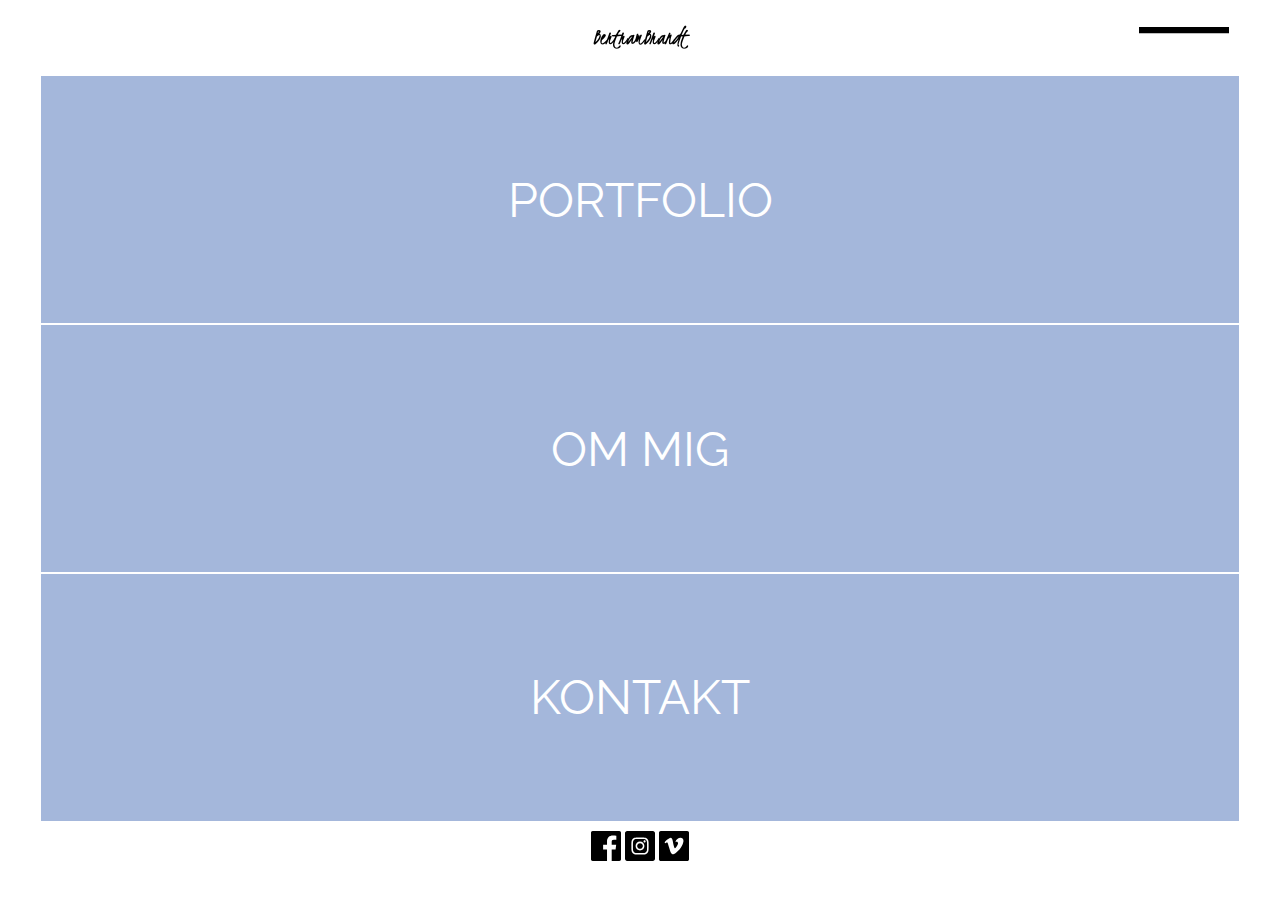
<file: index.html>
<!DOCTYPE html>
<html lang="da">

<head>
    <meta charset="utf-8">
    <meta name="viewport" content="width=device-width, initial-scale=1.0">
    <title>Forside</title>
    <link rel="stylesheet" href="style.css">
    <link href="https://fonts.googleapis.com/css?family=Lusitana:400,700|Raleway:500,500i,600,700,800,900&display=swap" rel="stylesheet">



</head>

<body>
    <header id="myheader">
        <div>
            <a href="index.html">
                <img src="billeder/signature.png" alt="logo signature" class="logo">
            </a>
        </div>
        <div id="menuknap_container">
            <div id="menuikon" class="hidden">
                <nav class="menu_background">
                    <a href="portfolio.html">Portfolio</a>
                    <a href="about.html">About</a>
                    <a href="contact.html">Contact</a>
                </nav>
            </div>
        </div>
    </header>



    <section id="forside">
        <div class="menu">
            <div class="sprite">
                <a class="portfolio" href="portfolio.html">
                    <div class="txt">
                        <h1>Portfolio</h1>
                    </div>
                </a>
                <a class="about" href="about.html">
                    <div class="txt">
                        <h1>Om mig</h1>
                    </div>
                </a>
                <a class="contact" href="contact.html">
                    <div class="txt">
                        <h1>Kontakt</h1>
                    </div>
                </a>
            </div>
        </div>

    </section>
    <footer id="footer">
        <div class="social_icons">
            <img src="billeder/facebook.svg" alt="facebook" class="facebook">
            <img src="billeder/instagram.svg" alt="instagram" class="instagram">
            <img src="billeder/vimeo.svg" alt="vimeo" class="vimeo">
        </div>
    </footer>
    <script src="script.js"></script>
</body>

</html>
</file>
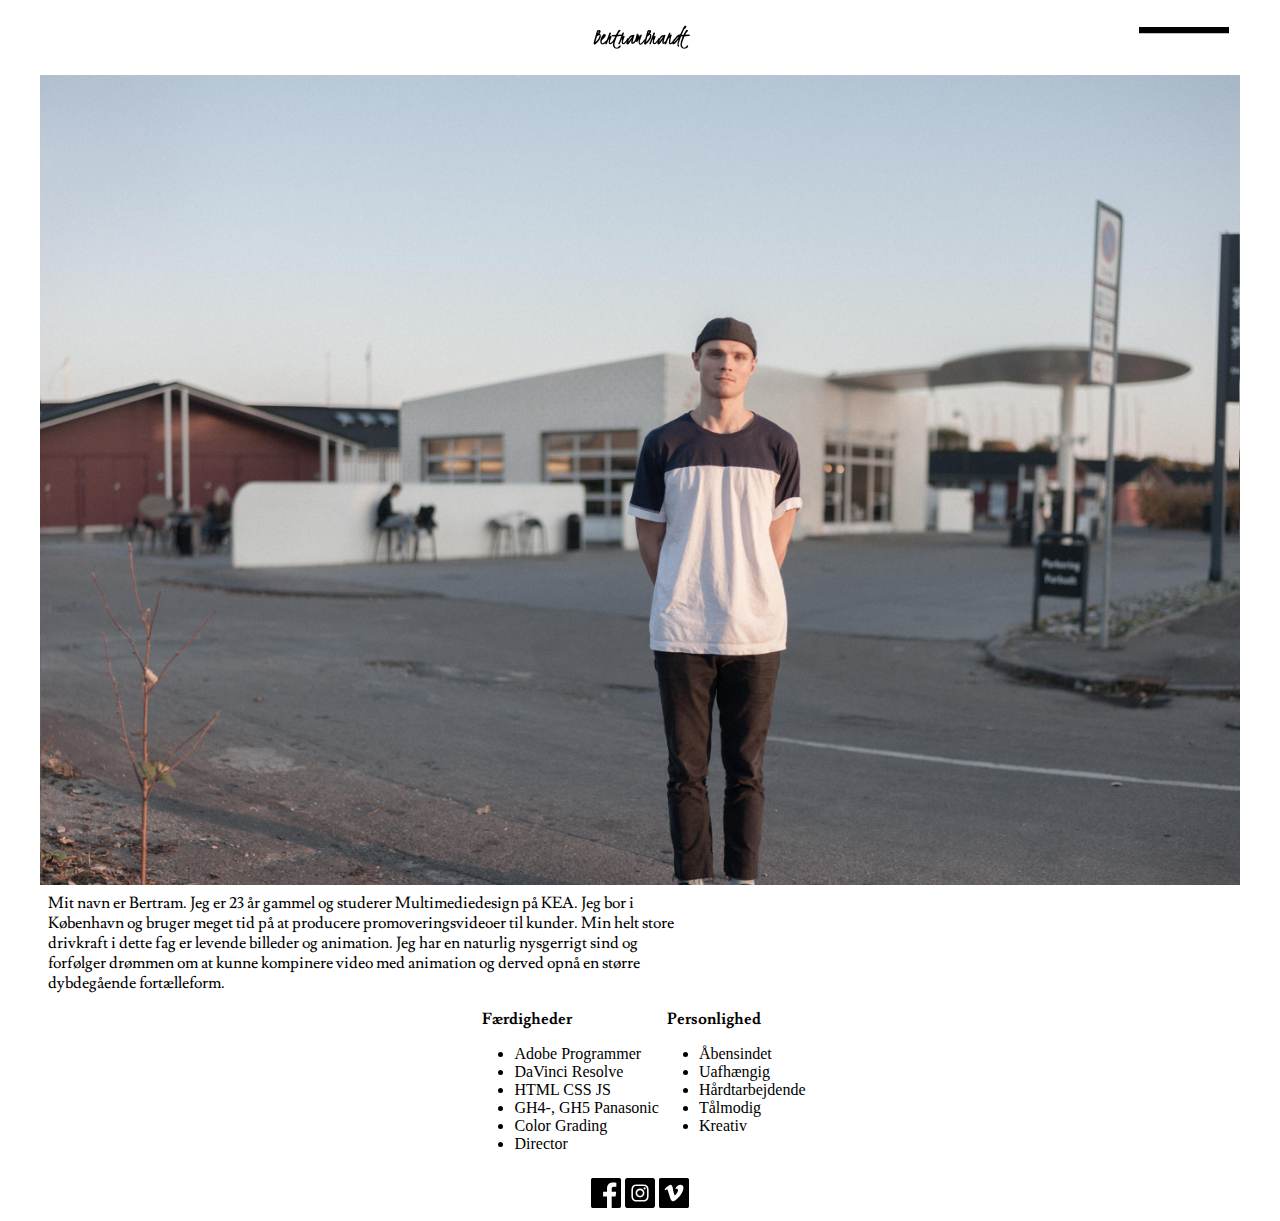
<file: about.html>
<!DOCTYPE html>
<html lang="da">

<head>
    <meta charset="utf-8">
    <meta name="viewport" content="width=device-width, initial-scale=1.0">
    <title>About</title>
    <link rel="stylesheet" href="style.css">

    <link href="https://fonts.googleapis.com/css?family=Lusitana:400,700|Raleway:500,500i,600,700,800,900&display=swap" rel="stylesheet">


</head>

<body>
    <header>
        <div class="myheader">
            <div>
                <a href="index.html">
                    <img src="billeder/signature.png" alt="logo signature" class="logo">
                </a>
            </div>
            <div id="menuknap_container">
                <div id="menuikon" class="hidden">
                    <nav class="menu_background">
                        <a href="portfolio.html">Portfolio</a>
                        <a href="about.html">About</a>
                        <a href="contact.html">Contact</a>
                    </nav>
                </div>
            </div>
        </div>
    </header>



    <section id="about">
        <div id="splash"></div>
        <div id="sectionwrapper">
            <div class="text">
                <p>
                    Mit navn er Bertram. Jeg er 23 år gammel og studerer Multimediedesign på KEA. Jeg bor i København og bruger meget tid på at producere promoveringsvideoer til kunder.
                    Min helt store drivkraft i dette fag er levende billeder og animation. Jeg har en naturlig nysgerrigt sind og forfølger drømmen om at kunne kompinere video med animation og derved opnå en større dybdegående fortælleform.
                </p>
            </div>
            <div id="bullets_container">
                <div class="bullets">
                    <p><b>Færdigheder</b></p>
                    <ul>
                        <li>Adobe Programmer</li>
                        <li>DaVinci Resolve</li>
                        <li>HTML CSS JS</li>
                        <li>GH4-, GH5 Panasonic</li>
                        <li>Color Grading</li>
                        <li>Director</li>
                    </ul>
                </div>
                <div class="bullets">
                    <p><b>Personlighed</b></p>
                    <ul>
                        <li>Åbensindet</li>
                        <li>Uafhængig</li>
                        <li>Hårdtarbejdende</li>
                        <li>Tålmodig</li>
                        <li>Kreativ</li>
                    </ul>
                </div>
            </div>
        </div>




        <footer id="footer">
            <div class="social_icons">
                <img src="billeder/facebook.svg" alt="facebook" class="facebook">
                <img src="billeder/instagram.svg" alt="instagram" class="instagram">
                <img src="billeder/vimeo.svg" alt="vimeo" class="vimeo">
            </div>
        </footer>
    </section>

    <script src="script.js"></script>
</body>

</html>
</file>
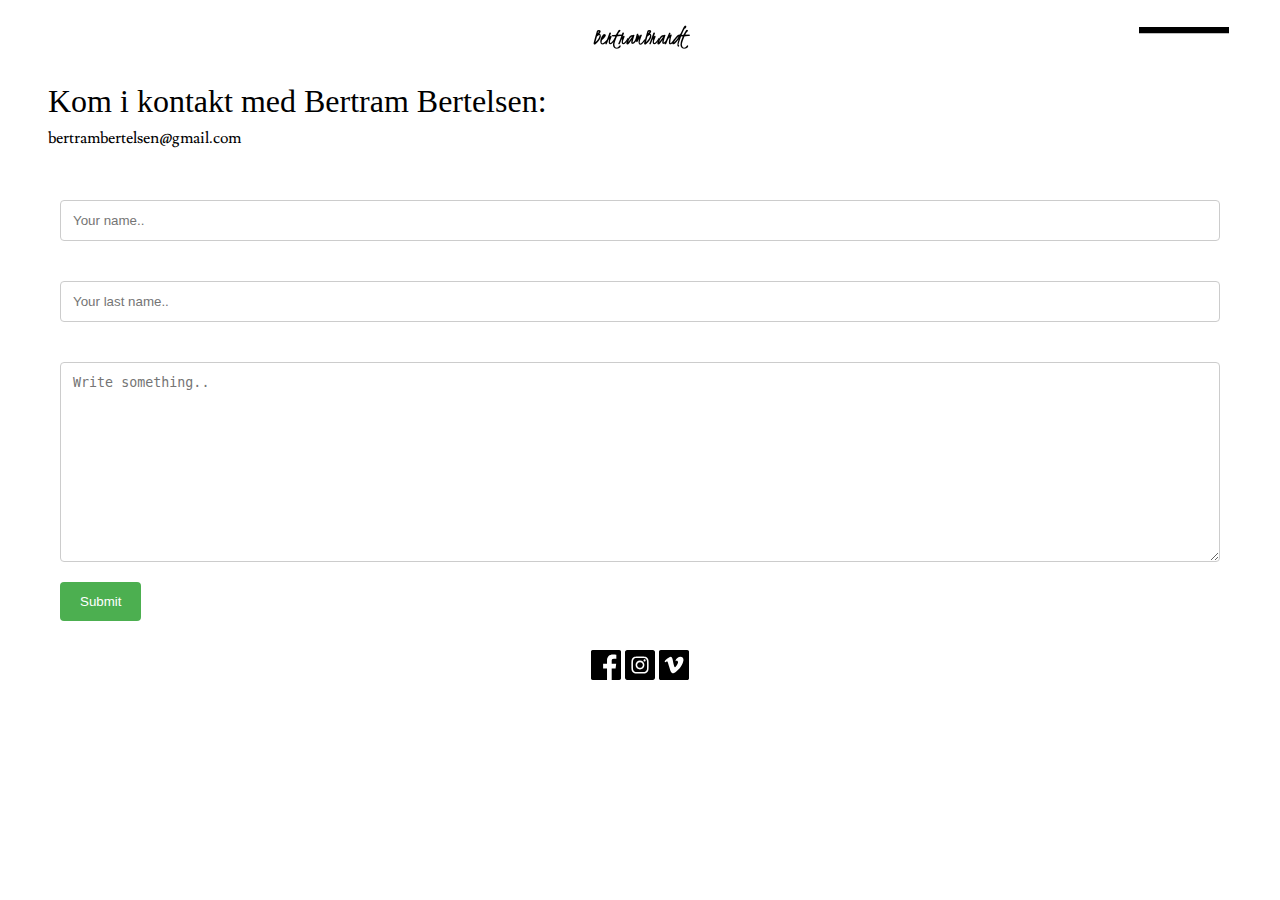
<file: contact.html>
<!DOCTYPE html>
<html lang="da">

<head>
    <meta charset="utf-8">
    <meta name="viewport" content="width=device-width, initial-scale=1.0">
    <title>About</title>
    <link rel="stylesheet" href="style.css">

    <link href="https://fonts.googleapis.com/css?family=Lusitana:400,700|Raleway:500,500i,600,700,800,900&display=swap" rel="stylesheet">



</head>

<body>
    <header id="myheader">
        <div>
            <a href="index.html">
                <img src="billeder/signature.png" alt="logo signature" class="logo">
            </a>
        </div>
        <div id="menuknap_container">
            <div id="menuikon" class="hidden">
                <nav class="menu_background">
                    <a href="portfolio.html">Portfolio</a>
                    <a href="about.html">About</a>
                    <a href="contact.html">Contact</a>
                </nav>
            </div>
        </div>
    </header>



    <section id="contact">
        <div id="sectionwrapper">
            <div class="container">
                <h2 class="connect">Kom i kontakt med Bertram Bertelsen:</h2>
                <p class="select_one">bertrambertelsen@gmail.com</p>
            </div>

            <div class="letterform_container">
                <form action="/action_page.php">
                    <label for="fname">Fornavn</label>
                    <input type="text" id="fname" name="firstname" placeholder="Your name..">

                    <label for="lname">Efternavn</label>
                    <input type="text" id="lname" name="lastname" placeholder="Your last name..">

                    <label for="subject">Emne</label>
                    <textarea id="subject" name="subject" placeholder="Write something.." style="height:200px"></textarea>

                    <input type="submit" value="Submit">
                </form>
            </div>
        </div>
    </section>
    <footer id="footer">
        <div class="social_icons">
            <img src="billeder/facebook.svg" alt="facebook" class="facebook">
            <img src="billeder/instagram.svg" alt="instagram" class="instagram">
            <img src="billeder/vimeo.svg" alt="vimeo" class="vimeo">
        </div>
    </footer>

    <script src="script.js"></script>
</body>

</html>
</file>
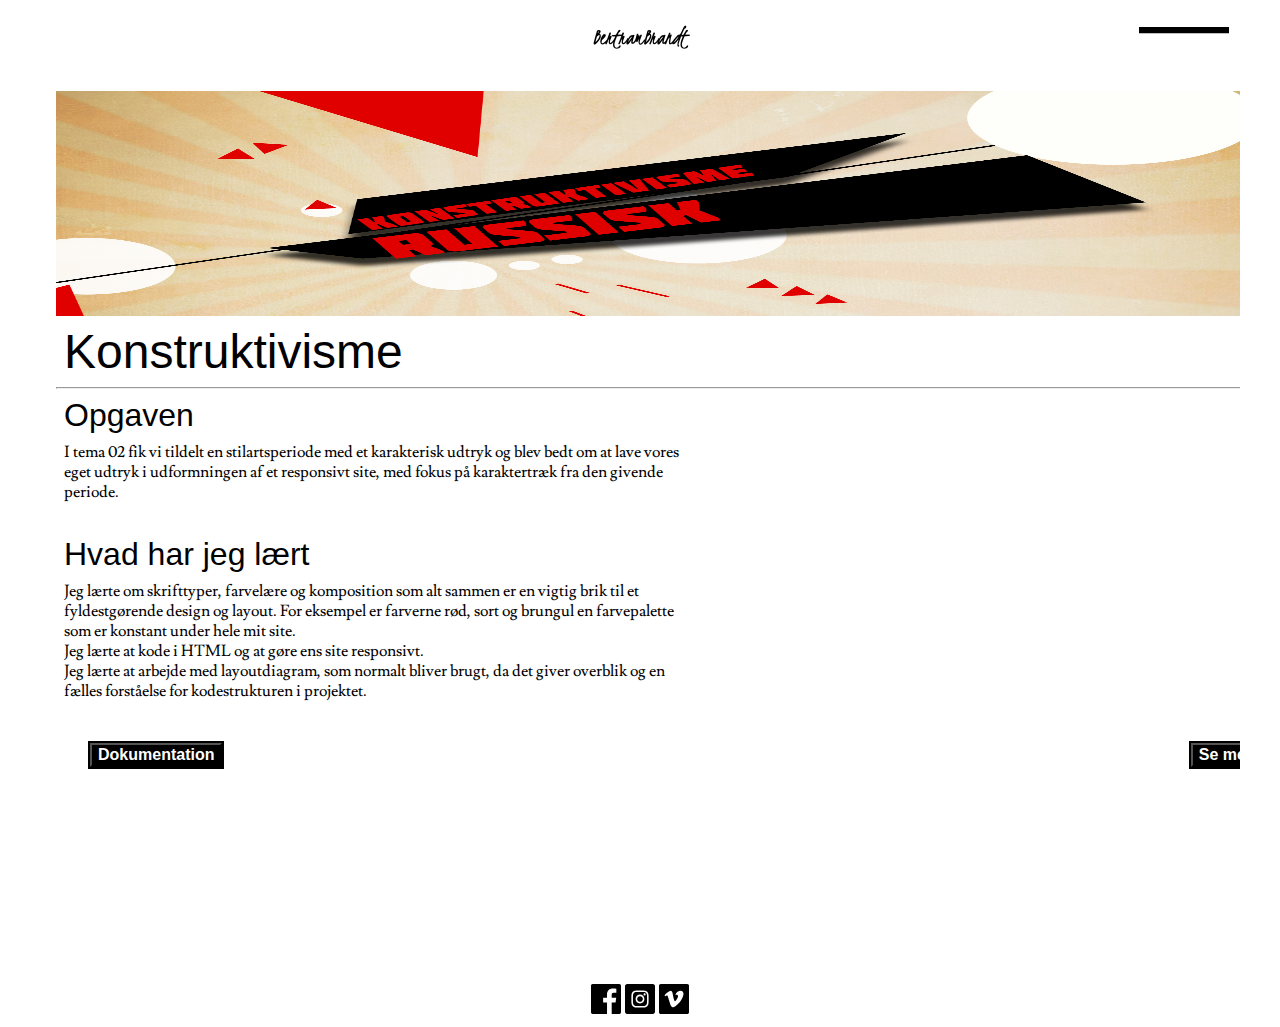
<file: portfolio.html>
<!DOCTYPE html>
<html lang="da">

<head>
    <meta charset="utf-8">
    <meta name="viewport" content="width=device-width, initial-scale=1.0">
    <title>Portfolio</title>
    <link rel="stylesheet" href="style.css">

    <link href="https://fonts.googleapis.com/css?family=Lusitana:400,700|Raleway:500,500i,600,700,800,900&display=swap" rel="stylesheet">



</head>

<body>
    <header id="myheader">
        <div>
            <a href="index.html">
                <img src="billeder/signature.png" alt="logo signature" class="logo">
            </a>
        </div>
        <div id="menuknap_container">
            <div id="menuikon" class="hidden">
                <nav class="menu_background">
                    <a href="portfolio.html">Portfolio</a>
                    <a href="about.html">About</a>
                    <a href="contact.html">Contact</a>
                </nav>
            </div>
        </div>
    </header>



    <section id="portfolio">


        <div class="slider">
            <section id="konstruktivisme">
                <a href="#app" class="slide right">&#10095;</a>
                <div class="indhold">
                    <div class="billede">
                        <img src="billeder/russisk_konstruktivisme.jpg" alt="russisk Konstruktivisme splashbillede">
                    </div>
                    <h1>Konstruktivisme</h1>
                    <hr>
                    <div class="txt">
                        <h2>Opgaven</h2>
                        <p>I tema 02 fik vi tildelt en stilartsperiode med et karakterisk udtryk og blev bedt om at lave vores eget udtryk i udformningen af et responsivt site, med fokus på karaktertræk fra den givende periode.</p><br>
                        <h2>Hvad har jeg lært</h2>
                        <p>Jeg lærte om skrifttyper, farvelære og komposition som alt sammen er en vigtig brik til et fyldestgørende design og layout.
                            For eksempel er farverne rød, sort og brungul en farvepalette som er konstant under hele mit site.<br>
                            Jeg lærte at kode i HTML og at gøre ens site responsivt.<br>
                            Jeg lærte at arbejde med layoutdiagram, som normalt bliver brugt, da det giver overblik og en fælles forståelse for kodestrukturen i projektet.
                        </p>
                    </div>
                    <div class="buttons">
                        <div class="button_01">
                            <button>Dokumentation</button>
                        </div>
                        <div class="button_02">
                            <a href="http://bebb.dk/kea/02_web/04_responsive/02_04_02_responsive_v2/index.html" target="_blank"><button>Se mere</button></a>
                        </div>
                    </div>
                </div>

            </section>

            <section id="app">
                <a href="#rick" class="slide right">&#10095;</a>
                <a href="#konstruktivisme" class="slide left">&#10094;</a>
                <div class="indhold">
                    <div class="billede">
                        <img src="billeder/kea_community.jpg" alt="kea community app">
                    </div>
                    <h1>KEA App</h1>
                    <div class="txt">
                        <h2>Opgaven</h2>
                        <p>I tema 03 havde vi til opgave at lave en prototype app, der skulle forbedre det sociale samvær imellem studerende på KEA. Der skulle være særligt fokus på UX, som er med til at forbedre brugerens indtryk, hvis det bliver brugt korrekt. <br>
                            En vigtig del af opgaven var at anvende den populære femfaseproces, Design Sprint. Udviklet af Jake Knapp.
                        </p>
                        <h2>Hvad har jeg lært</h2>
                        <p>Jeg har tilegnet med en større forståelse for gruppedynamik og samarbejdet imellem dine medarbejdere/medstuderende. Derudover har jeg fået en forståelse for hvad Design Sprint indebære og dens styrker samt svagheder.<br>
                            Design Sprint er utrolig tidsbegrænset, så der kræves meget af hinanden under hele processen og det var nok et af de problemer vi endte med at have til sidst i fasen. Vi havde simpelthen ikke nok tid og havde af den grund heller ikke prioriteret ordentligt.<br>
                            Jeg lærte at benytte Adobe XD som et prototype program.
                        </p>
                    </div>
                </div>
                <div class="buttons">
                    <div class="button_01">
                        <button>Dokumentation</button>
                    </div>
                    <div class="button_02">
                        <button>Se mere</button>
                    </div>
                </div>
            </section>
            <section id="rick">
                <a href="#billeddeling" class="slide right">&#10095;</a>
                <a href="#app" class="slide left">&#10094;</a>
                <div class="indhold">
                    <div class="billede">
                        <img src="billeder/rick_morty.png" alt="rick and morty">
                    </div>
                    <h1>Rick and Morty</h1>
                    <div class="txt">
                        <h2>Opgaven</h2>
                        <p>Tema 04 handlede i høj grad om at forstå brugen af CSS og Javascript. Vi skulle kode et spil med et fuldendt design, hvor karakterdesign, UI elementer og layout skulle passe sammen.<br>
                            Javascript skulle bygges op udfra et aktivitetsdiagram og state machine diagram</p>
                        <h2>Hvad har jeg lært</h2>
                        <p>Jeg har fået en forståelse for hvordan ens stil kan udforme sig i karakterdesign og baggrundslayout. Specielt hvor vigtigt det er for det endelige resultat.<br>
                            Jeg har eksempelvis i mit spil gjort brug af flatdesign med utraditionelle proportioner i forhold til den menneskelige krop. Øret sidder for eksempel nedenunder øjenhøjden og øjnene er ekstraordinærer store.
                        </p>
                    </div>
                </div>
                <div class="buttons">
                    <div class="button_01">
                        <button>Dokumentation</button>
                    </div>
                    <div class="button_02">
                        <button>Se mere</button>
                    </div>
                </div>
            </section>

            <section id="billeddeling">
                <a href="#keramik" class="slide right">&#10095;</a>
                <a href="#rick" class="slide left">&#10094;</a>
                <div class="indhold">
                    <div class="billede">
                        <img src="billeder/sex_samfund.png" alt="sex og samfund billede">
                    </div>
                    <h1>Billeddeling</h1>
                    <div class="txt">
                        <h2>Opgaven</h2>
                        <p>I dette projekt fik vi til opgavem, at kode et spil, der skulle sætte intim billeddeling i fokus blandt unge mellem 10-13 årige. Vi skulle formidle et budskab om at hævnporno ikke er i orden.
                        </p>
                        <h2>Hvad har jeg lært</h2>
                        <p>Vi finde en person i aldergruppen 10-13 år og afprøve vores hypotetiske ideer og tanker overfor interviewpersonen. Hertil lærte jeg, at ens spørgsmål i starten kun er til for, at løsne stemningen og få interviewpersonen til at føle sig godt tilpas. <br>
                            Derudover vil der uden tvivl være forskel på dreng og pige, og det skal der også tages hensyn til. <br>
                            Til sidst, så var det jo et kvalitativt interview. Vi kan altså ikke drage nogle generelle konklusioner. Der er kun tale om én persons holdning.
                        </p>
                    </div>
                </div>
                <div class="buttons">
                    <div class="button_01">
                        <button>Dokumentation</button>
                    </div>
                    <div class="button_02">
                        <button>Se mere</button>
                    </div>
                </div>
            </section>
            <section id="keramik">
                <a href="#billeddeling" class="slide left">&#10094;</a>
                <div class="indhold">
                    <div class="billede">
                        <img src="billeder/christian_bruun.png" alt="christian bruun billede"></div>
                    <h1>Bruun Keramik</h1>
                    <div class="txt">
                        <h2>Opgaven</h2>
                        <p>I tema 05 fik vi til opgave at tage kontakt til et firma som til dels solgte en ydelse eller et produkt. Det var vigtigt at personens hjemmeside og visuelle udtryk ikke var perfekt, så vi som profesionelle multimediedesigner kunne arbejde frem til et bedre produkt. Vi skulle producere en kort video samt en kodet hjemmeside med en ny struktur.
                        </p>
                        <h2>Hvad har jeg lært</h2>
                        <p>Et at de helt store læringer jeg tilegnede mig under dette tema, var produceringen af en promoveringsvideo. At bruge et storyboard når man stod på location og det gjaldt om at få skudt alt materiale i hus. Samtidig med det fik jeg et kendskab til kundekontakt og lærte om hvordan man forholdte sig professionelt.
                        </p>
                    </div>
                </div>
                <div class="buttons">
                    <div class="button_01">
                        <button>Dokumentation</button>
                    </div>
                    <div class="button_02">
                        <button>Se mere</button>
                    </div>
                </div>
            </section>
        </div>
    </section>





    <footer id="footer">
        <div class="social_icons">
            <img src="billeder/facebook.svg" alt="facebook" class="facebook">
            <img src="billeder/instagram.svg" alt="instagram" class="instagram">
            <img src="billeder/vimeo.svg" alt="vimeo" class="vimeo">
        </div>
    </footer>
    <script src="script.js"></script>
</body>

</html>
</file>
<file: style.css>
body {
    margin: 0;
}

* {
    box-sizing: border-box;
}

img {
    width: 100%;
}

section {
    max-width: 1200px;
    margin: 0 auto;
}

h1 {
    font-size: 3rem;
    margin: 0.5rem;
    font-weight: 400;
}

h2 {
    font-size: 2rem;
    margin: 0.5rem;
    font-weight: 200;
}

h3 {
    font-size: 2rem;
    margin: 0.5rem;
}

p {
    font-size: 1rem;
    margin: 0.5rem;
    max-width: 70ch;
}

h1,
h2,
h3,
    {
    font-family: 'Raleway', sans-serif;
}

p {
    font-family: 'Lusitana', serif;
}

.hidden {
    visibility: hidden;
}

#menuknap_container {
    position: fixed;
    display: flex;
    background-image: url(billeder/burger1.svg);
    background-size: cover;
    top: 3vh;
    right: 4vw;
    z-index: 13;
}

#menuikon {
    position: relative;
    display: inline-block;
    height: 3vh;
    width: 7vw;
}

.menu_background {
    background-color: white;
    opacity: 0.9;
    top: 1.4vh;
    right: 0;
    height: 8%;
    width: 100%;
    position: fixed;
    display: flex;
    justify-content: center;
    flex-direction: row;
}

.menu_background a {
    padding-left: 3vw;
    padding-top: 5vw;
    text-decoration-line: none;
    align-items: center;
    text-transform: uppercase;
    list-style-type: none;
    font-size: 4vw;
    color: black;
    font-weight: 600;
}

.closed {
    animation-name: close_kf;
    animation-duration: 0.2s;
    animation-fill-mode: both;
    animation-timing-function: linear;

}

a {
    text-decoration: none;
}

@keyframes close_kf {
    0% {
        background-image: url(billeder/cross.svg);

    }

    100% {
        background-image: url(billeder/burger1.svg);
    }
}


.open {
    animation-name: open_kf;
    animation-duration: 0.2s;
    animation-fill-mode: both;
    animation-timing-function: linear;
    /*    background-image: url(burger.svg);*/

}

@keyframes open_kf {
    /*
    0% {

        background-image: url(burger.svg);
    }
*/

    100% {
        background-image: url(billeder/cross.svg);
    }

}
}


/** Generelt done **/

/** Header **/

#myheader {
    height: 5vh;
    width: 100%;
    background-color: white;
    top: 0;
    align-content: center;
    justify-content: center;

}

header .logo {
    width: 250px;
    display: block;
    margin-left: auto;
    margin-right: auto;
}

/** Footer **/

#footer {
    width: 100%;
    height: 5vh;
    background-color: white;
    position: relative;
    bottom: 0;
}

#footer .social_icons {
    text-align: center;
    align-content: center;
    padding-top: 1vh;
    padding-bottom: 1vh;
}

#footer .facebook {
    width: 30px;
    height: 30px;
}

#footer .instagram {
    width: 30px;
    height: 30px;
}

#footer .vimeo {
    width: 30px;
    height: 30px;
}

/** Footer Done **/

/** Forside Specs **/



#forside a {
    text-decoration: none;
    font-weight: 800;
    font-family: 'Raleway', sans-serif;
    cursor: pointer;
}

#forside h1 {
    text-transform: uppercase;
    color: white;
}

#forside .txt {
    cursor: pointer;
}

/*
#forside {
    position: relative;
    right: 0;
    left: 0;
    display: flex;
    z-index: 0;
    height: 90vh;
    width: 100%;
    background-color: black;
    align-items: center;
    justify-content: center;

}
*/

.sprite {
    position: relative;
    right: 0;
    left: 0;
    display: flex;
    flex-direction: column;
    z-index: 0;
    height: 83vh;
    width: 100%;
    background-color: rgba(16, 66, 160, 0.38);
    align-items: center;
    justify-content: center;

}

.menu a {
    height: 33.33%;
    text-align: center;
    width: 100%;
    display: flex;
    align-items: center;
    border: 1px solid #ffff;
    justify-content: center;
}


/** Forside Slut **

/** Portfolio Start **/

#portfolio .slide {
    position: absolute;
    top: 50%;
}

#portfolio .left {
    left: 2vw;
}

#portfolio .right {
    right: 2vw;
}

#portfolio body {
    scroll-snap-type: x mandatory;
}

#portfolio .indhold {
    margin: 1rem;
}

#portfolio section {
    height: 100vh;
    width: 100vw;
    scroll-snap-align: start;
}

.slider {
    font-family: sans-serif;
    scroll-snap-type: x mandatory;
    display: flex;
    -webkit-overflow-scrolling: touch;
    overflow-x: scroll;
}

#portfolio section {
    border-right: 1px solid white;
    min-width: 100vw;
    height: 100vh;
    scroll-snap-align: start;
    position: relative;
}

#portfolio .billede {
    width: 100%;
    height: 25vh;

}

#portfolio .billede img {
    width: 100%;
    height: 25vh;
}

#portfolio .txt {
    text-align: left;
}

#portfolio button {
    font-size: 1rem;
    font-weight: 600;
    background-color: black;
    color: white;
}

#portfolio .buttons {
    display: flex;
    justify-content: space-between;
    padding: 2rem;
}

#portfolio .button_01 {
    background-color: white;
    color: black;
    border: 2px solid black;
}

#portfolio .button_02 {
    background-color: white;
    color: black;
    border: 2px solid black;
}

/** Portfolio Slut **/

/** About Start **/

#splash {
    width: auto;
    height: 90vh;
    background-image: url(billeder/splash.jpg);
    background-size: cover;
    background-position: 60% 50%;
    max-width: none;
}

#bullets_container {
    display: flex;
    flex-wrap: nowrap;
    justify-content: center;
}

/** About Slut **/

/** Contact Start **/

input[type=text],
select,
textarea {
    width: 100%;
    padding: 12px;
    border: 1px solid #ccc;
    border-radius: 4px;
    box-sizing: border-box;
    margin-top: 6px;
    margin-bottom: 16px;
    resize: vertical;
}

label {
    color: white;
    margin: 0 0 20px;
    font-weight: 400;
    font-family: 'Nanum Gothic', sans-serif;
}

input[type=submit] {
    background-color: #4CAF50;
    color: white;
    padding: 12px 20px;
    border: none;
    border-radius: 4px;
    cursor: pointer;
}

input[type=submit]:hover {
    background-color: #45a049;
}

.letterform_container {
    border-radius: 5px;
    background-color: white;
    padding: 20px;
}
</file>
